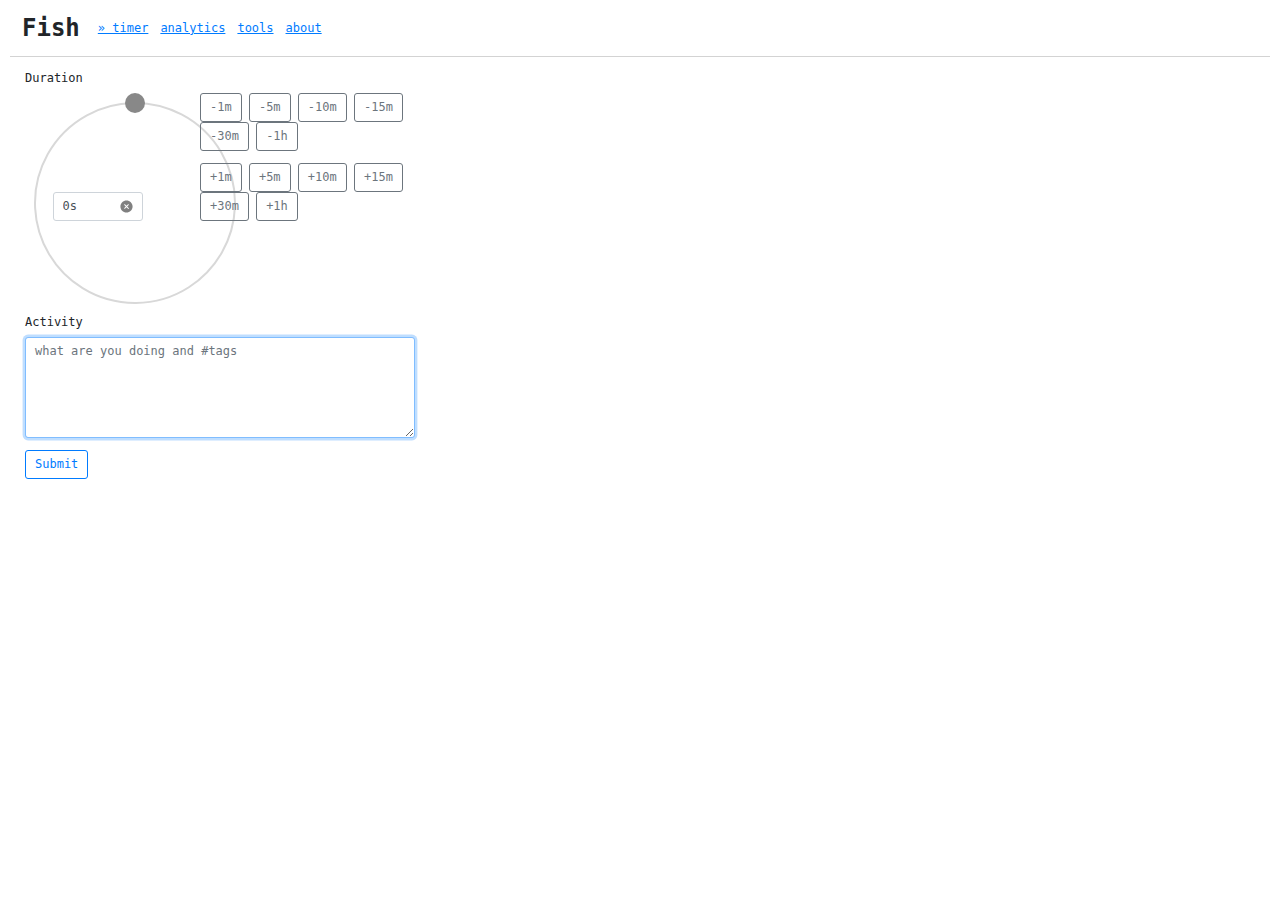
<file: index.html>
<!doctype html>
<html lang="en">
  <head>
    <meta charset="utf-8">
    <meta name="viewport" content="width=device-width, initial-scale=1, shrink-to-fit=no">

    <title>Fish</title>

    <link href="bootstrap.min.css" rel="stylesheet">
    <link href="styles.css" rel="stylesheet">

    <script type="text/javascript" src="js/configs.js"></script>
    <script type="text/javascript" src="js/standard_lib_additions.js"></script>
    <script type="text/javascript" src="js/entries.js"></script>
    <script type="text/javascript" src="js/timer.js"></script>
  </head>

  <body>
    <header>
      <nav class="navbar navbar-expand-lg">
        <span class="navbar-brand">Fish</span>

        <ul class="navbar-nav">
          <li class="nav-item">
            <a href="index.html" class="nav-link">» timer</a>
          </li>
          <li class="nav-item">
            <a href="analytics.html" class="nav-link">analytics</a>
          </li>
          <li class="nav-item">
            <a href="tools.html" class="nav-link">tools</a>
          </li>
          <li class="nav-item">
            <a href="about.html" class="nav-link">about</a>
          </li>
        </ul>
      </nav>
    </header>

    <main class="container-fluid">
      <div class="row mt-3">
        <div class="col-xl-4 col-lg-6 col-md-8 col-sm-10">
          <form class="form" onsubmit="addEntry(event.target)">
            <label for="duration" class="d-block">Duration</label>

            <div class="row">
              <div class="col-5 position-relative">
                <svg id="slider" height="220" width="220">
                  <g transform="rotate(-90,110,110)" rad="100">
                    <path d="M 209.98476951563913 108.25475935627155 A 100 100 0 1 0 210 110 z" style="stroke: rgb(216, 216, 216); stroke-width: 2px; fill: none;"></path>
                    <path id="durationPath" d="M 210 110 A 100 100 0 0 0 210 110" style="stroke: rgb(168, 168, 168); stroke-width: 2px; fill: none;"></path>
                    <circle id="sliderHandle" cx="210" cy="110" r="10" style="fill: rgb(136, 136, 136);"></circle>
                  </g>
                </svg>

                <div id="duration-row" class="form-row position-absolute">
                  <div class="form-group col-auto">
                    <input type="text" id="duration" class="form-control" name="duration" placeholder="duration" oninput="Timer.setStart(event.target.value); Slider.renderByTimer();" autocomplete="off">
                    <svg class="deleticon" xmlns='http://www.w3.org/2000/svg' width='512' height='512' viewBox='0 0 512 512' onclick="Timer.reset(); Slider.renderByTimer();">
                      <title>clear duration</title>
                      <path d='M256,48C141.31,48,48,141.31,48,256s93.31,208,208,208,208-93.31,208-208S370.69,48,256,48Zm75.31,260.69a16,16,0,1,1-22.62,22.62L256,278.63l-52.69,52.68a16,16,0,0,1-22.62-22.62L233.37,256l-52.68-52.69a16,16,0,0,1,22.62-22.62L256,233.37l52.69-52.68a16,16,0,0,1,22.62,22.62L278.63,256Z'/>
                    </svg>
                    <small id="minutes" class="form-text"></small>
                  </div>
                </div>
              </div>

              <div class="col">
                <p>
                  <button class="btn btn-outline-secondary" onclick="Timer.subtractValue('1m')" type="button" tabindex="-1">-1m</button>
                  <button class="btn btn-outline-secondary" onclick="Timer.subtractValue('5m')" type="button" tabindex="-1">-5m</button>
                  <button class="btn btn-outline-secondary" onclick="Timer.subtractValue('10m')" type="button" tabindex="-1">-10m</button>
                  <button class="btn btn-outline-secondary" onclick="Timer.subtractValue('15m')" type="button" tabindex="-1">-15m</button>
                  <button class="btn btn-outline-secondary" onclick="Timer.subtractValue('30m')" type="button" tabindex="-1">-30m</button>
                  <button class="btn btn-outline-secondary" onclick="Timer.subtractValue('1h')" type="button" tabindex="-1">-1h</button>
                </p>

                <p>
                  <button class="btn btn-outline-secondary" onclick="Timer.addValue('1m')" type="button" tabindex="-1">+1m</button>
                  <button class="btn btn-outline-secondary" onclick="Timer.addValue('5m')" type="button" tabindex="-1">+5m</button>
                  <button class="btn btn-outline-secondary" onclick="Timer.addValue('10m')" type="button" tabindex="-1">+10m</button>
                  <button class="btn btn-outline-secondary" onclick="Timer.addValue('15m')" type="button" tabindex="-1">+15m</button>
                  <button class="btn btn-outline-secondary" onclick="Timer.addValue('30m')" type="button" tabindex="-1">+30m</button>
                  <button class="btn btn-outline-secondary" onclick="Timer.addValue('1h')" type="button" tabindex="-1">+1h</button>
                </p>
              </div>
            </div>


            <div class="form-group">
              <label for="description">Activity</label>
              <textarea type="text" id="description" class="form-control" name="description" placeholder="what are you doing and #tags" autocomplete="off" onkeyup="Activity.handleDescriptionChange(event)" onkeydown="Activity.handleTab(event)" rows="5" autofocus></textarea>
              <small id="suggestion" class="form-text"></small>
            </div>

            <button type="submit" class="btn btn-outline-primary">Submit</button>
          </form>
        </div>
      </div>
    </main>
  </body>
</html>
</file>
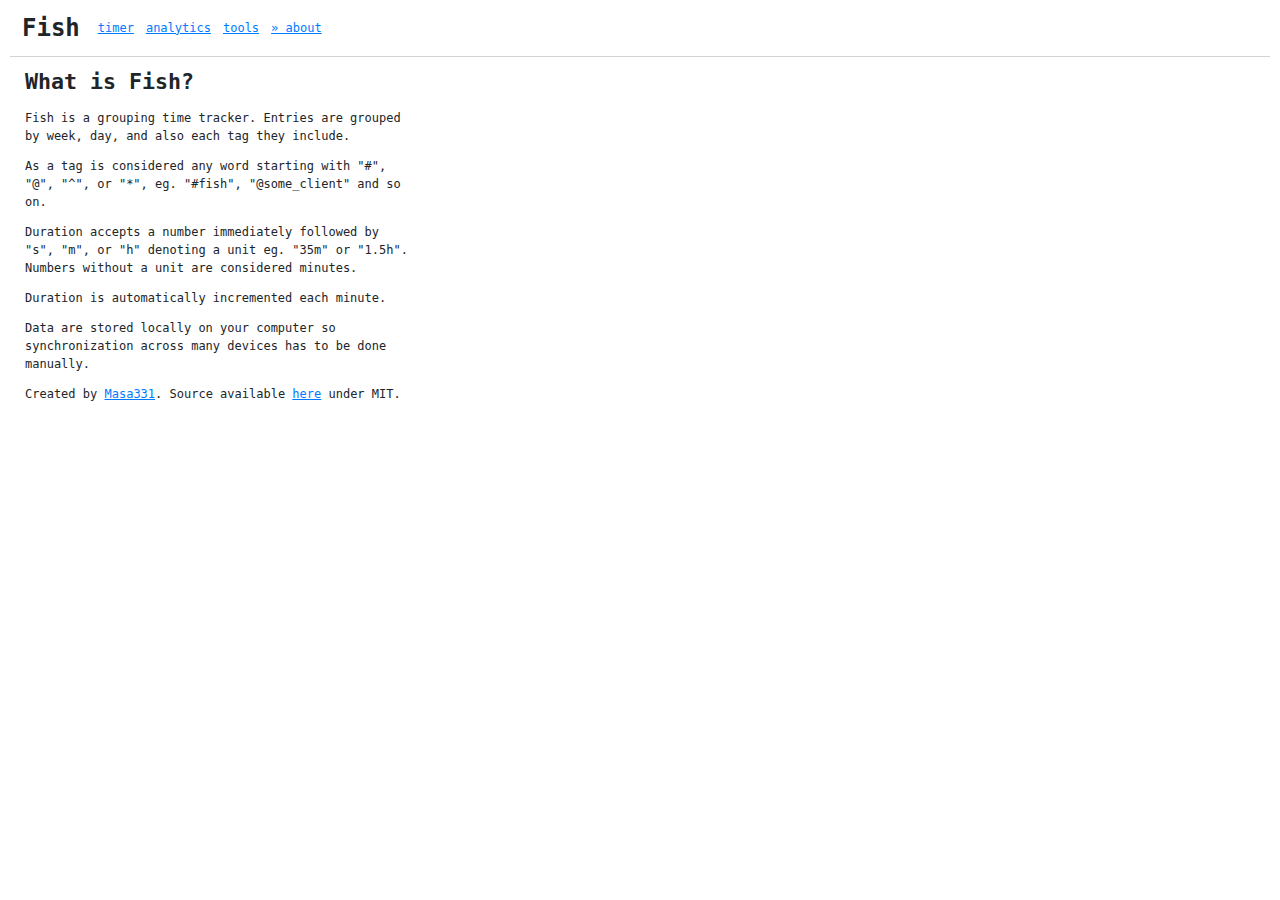
<file: about.html>
<!doctype html>
<html lang="en">
  <head>
    <meta charset="utf-8">
    <meta name="viewport" content="width=device-width, initial-scale=1, shrink-to-fit=no">

    <title>Fish</title>

    <link href="bootstrap.min.css" rel="stylesheet">
    <link href="styles.css" rel="stylesheet">
  </head>

  <body>
    <header>
      <nav class="navbar navbar-expand-lg">
        <span class="navbar-brand">Fish</span>

        <ul class="navbar-nav">
          <li class="nav-item">
            <a href="index.html" class="nav-link">timer</a>
          </li>
          <li class="nav-item">
            <a href="analytics.html" class="nav-link">analytics</a>
          </li>
          <li class="nav-item">
            <a href="tools.html" class="nav-link">tools</a>
          </li>
          <li class="nav-item">
            <a href="about.html" class="nav-link">» about</a>
          </li>
        </ul>
      </nav>
    </header>

    <main class="container-fluid">
      <div class="row">
        <article class="col-xl-4 col-lg-6 col-md-8 col-sm-10">
          <h1 class="mt-3">What is Fish?</h1>
          <p>Fish is a grouping time tracker. Entries are grouped by week, day, and also each tag they include.</p>
          <p>As a tag is considered any word starting with "#", "@", "^", or "*", eg. "#fish", "@some_client" and so on.</p>

          <p>Duration accepts a number immediately followed by "s", "m", or "h" denoting a unit eg. "35m" or "1.5h". Numbers without a unit are considered minutes.</p>
          <p>Duration is automatically incremented each minute.</p>

          <p>Data are stored locally on your computer so synchronization across many devices has to be done manually.</p>

          <p>Created by <a href="https://github.com/Masa331">Masa331</a>. Source available <a href="https://github.com/Masa331/fish">here</a> under MIT.</p>

          <noscript>
            <p><strong>Fish doesn't run without Javascript. Only scripts Fish loads are it's own, it doesn't use any tracking and doesn't do any external requests. Source code can be inspected <a href="https://github.com/Masa331/fish">here</a>.</strong></p>
          </noscript>
        </article>
      </div>
    </main>
  </body>
</html>
</file>
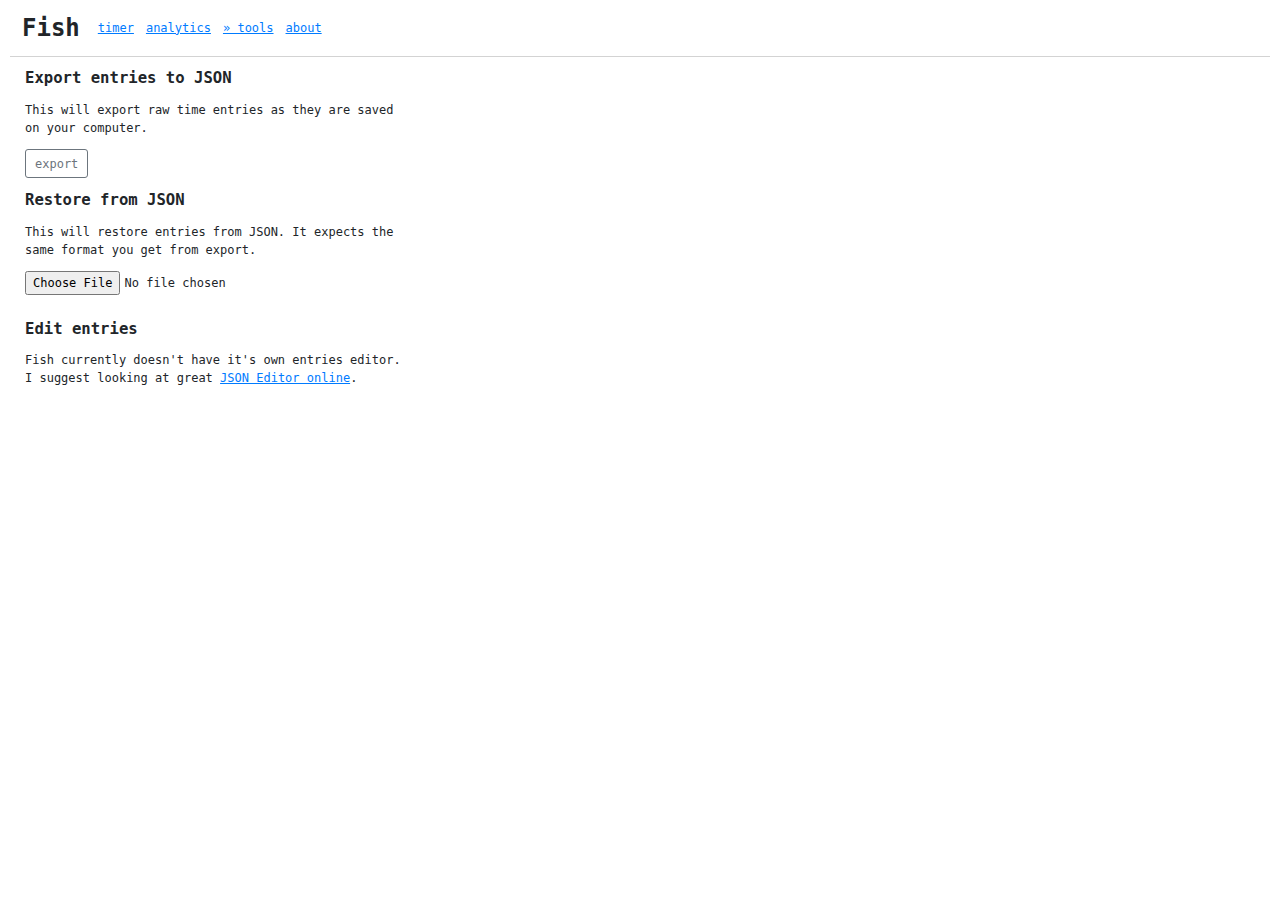
<file: tools.html>
<!doctype html>
<html lang="en">
  <head>
    <meta charset="utf-8">
    <meta name="viewport" content="width=device-width, initial-scale=1, shrink-to-fit=no">

    <title>Fish</title>

    <link href="bootstrap.min.css" rel="stylesheet">
    <link href="styles.css" rel="stylesheet">
    <script type="text/javascript" src="js/configs.js"></script>
    <script type="text/javascript" src="js/standard_lib_additions.js"></script>
    <script type="text/javascript" src="js/entries.js"></script>
    <script type="text/javascript" src="js/tools.js"></script>
  </head>

  <body>
    <header>
      <nav class="navbar navbar-expand-lg">
        <span class="navbar-brand">Fish</span>

        <ul class="navbar-nav">
          <li class="nav-item">
            <a href="index.html" class="nav-link">timer</a>
          </li>
          <li class="nav-item">
            <a href="analytics.html" class="nav-link">analytics</a>
          </li>
          <li class="nav-item">
            <a href="tools.html" class="nav-link">» tools</a>
          </li>
          <li class="nav-item">
            <a href="about.html" class="nav-link">about</a>
          </li>
        </ul>
      </nav>
    </header>

    <main class="container-fluid">
      <div class="row">
        <div class="col-xl-4 col-lg-6 col-md-8 col-sm-10">
          <h2>Export entries to JSON</h2>
          <p>This will export raw time entries as they are saved on your computer.</p>
          <button onclick="backup()" class="btn btn-outline-secondary">export</button>
        </div>
      </div>

      <div class="row">
        <div class="col-xl-4 col-lg-6 col-md-8 col-sm-10">
          <h2>Restore from JSON</h2>
          <p>This will restore entries from JSON. It expects the same format you get from export.</p>
          <div class="form-group">
            <label for="restore" class="sr-only">restore</label>
            <input type="file" id="restore" name="restore" onchange="restore(event)" class="form-control-file">
          </div>
        </div>
      </div>

      <div class="row">
        <div class="col-xl-4 col-lg-6 col-md-8 col-sm-10">
          <h2>Edit entries</h2>
          <p>Fish currently doesn't have it's own entries editor. I suggest looking at great <a href="https://jsoneditoronline.org/">JSON Editor online</a>.</p>
        </div>
      </div>
    </main>
  </body>
</html>
</file>
<file: styles.css>
html {
  box-sizing: border-box;
  font-size: 12px;
}
*, *:before, *:after {
  box-sizing: inherit;
}

body {
  margin: 0;
  padding: 0px 10px 0px 10px;
  font-family: Monospace;
}

ul {
  list-style-type: none;
}

header nav {
  border-bottom: 1px solid lightgrey;
}

h1 {
  font-size: 1.8rem;
  font-weight: 700;

  margin: revert;
}

h2 {
  font-size: 1.3rem;
  font-weight: 700;

  margin: revert;
}

a {
  text-decoration: underline;
}

a:visited {
  color: blue;
}

.x-axis text {
  transform: rotate(30deg) translateX(4px) translateY(-2px);
}

.hours-by-tag-chart {
  height: 200px;
  overflow: visible;
}

#suggestion:not(:empty):before {
  content: 'Tab to complete: ';
}

.navbar-brand {
  font-size: 2rem;
  font-weight: bold;
}

svg.deleticon {
  position: absolute;
  display: block;
  top: 7px;
  right: 14px;

  width: 15px;
  height: 15px;

  fill: grey;
}

#duration-row {
  position: absolute;
  top: 45%;
  margin-left: auto;
  margin-right: auto;
  width: 100px;
  left: 0;
  right: 0;
}
</file>
